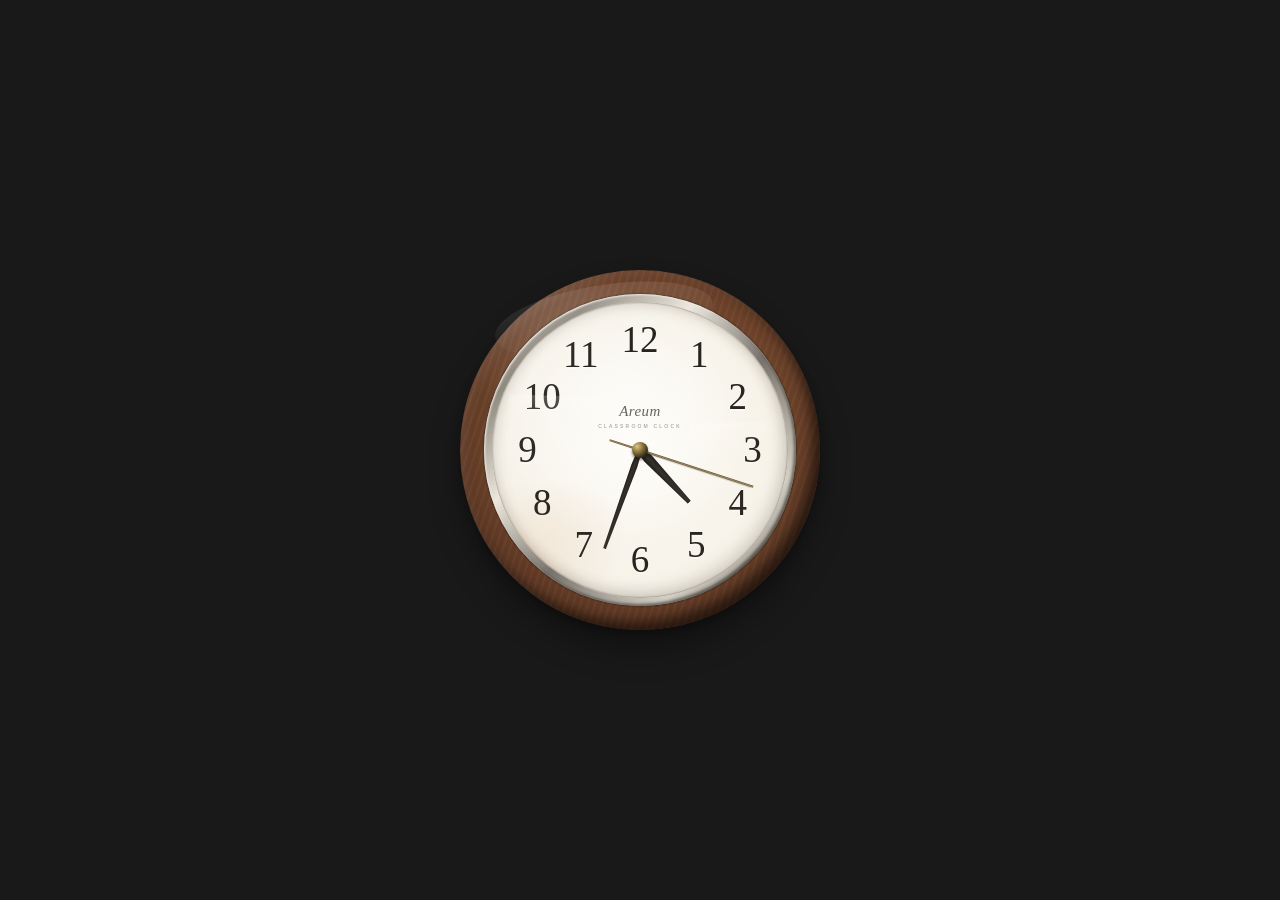
<file: index.html>
<!DOCTYPE html>
<html lang="ko">
<head>
    <meta charset="UTF-8">
    <meta name="viewport" content="width=device-width, initial-scale=1.0">
    <title>Areum Classroom Clock</title>

    <link rel="stylesheet" href="style.css">
</head>

<body>

<div class="clock">

    <div class="metal-ring">

        <div class="face">

            <!-- 눈금 -->
            <div class="minute-ticks"></div>
            <div class="hour-ticks"></div>

            <!-- 숫자 -->
            <div class="number n12">12</div>
            <div class="number n1">1</div>
            <div class="number n2">2</div>
            <div class="number n3">3</div>
            <div class="number n4">4</div>
            <div class="number n5">5</div>
            <div class="number n6">6</div>
            <div class="number n7">7</div>
            <div class="number n8">8</div>
            <div class="number n9">9</div>
            <div class="number n10">10</div>
            <div class="number n11">11</div>

            <!-- 브랜드 -->
            <div class="brand">
                <div class="brand-name">Areum</div>
                <div class="brand-sub">CLASSROOM CLOCK</div>
            </div>

            <!-- 바늘 -->
            <div class="hand hour-hand"></div>
            <div class="hand minute-hand"></div>

            <div class="second-hand">
                <div class="second-tail"></div>
            </div>

            <div class="center-pin"></div>

            <!-- 유리 반사 -->
            <div class="glass-shade"></div>

            <div class="light-reflection light-one"></div>
            <div class="light-reflection light-two"></div>

            <div class="sunset-reflection"></div>

        </div>

    </div>

</div>

<script src="script.js"></script>

</body>
</html>
</file>
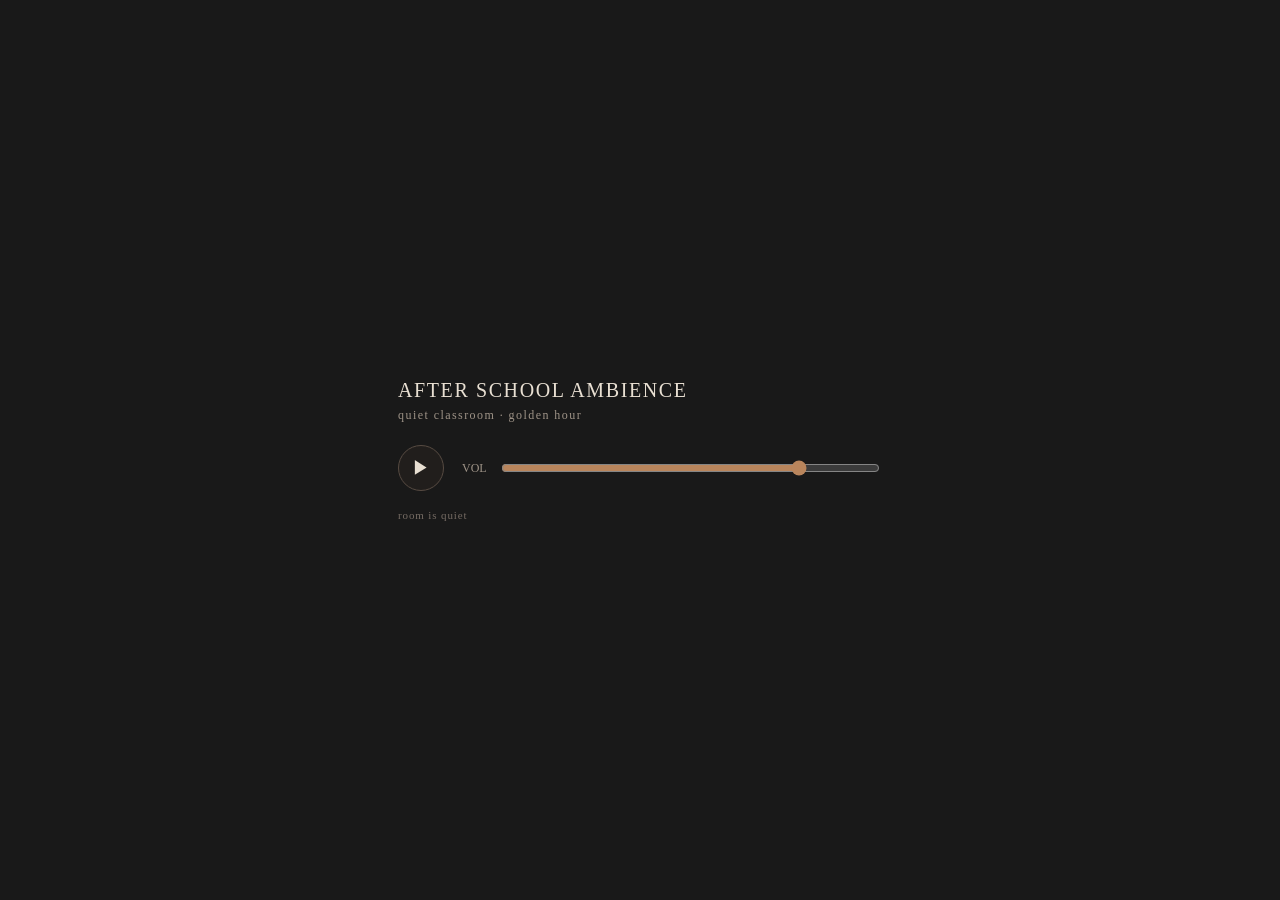
<file: audio/index.html>
<!DOCTYPE html>
<html lang="ko">
<head>
<meta charset="UTF-8">
<meta name="viewport" content="width=device-width, initial-scale=1.0">

<title>After School Ambience</title>

<style>
:root {
    --bg: #191919;
    --text: #e8dfd2;
    --sub: #9f9488;
    --accent: #b9855c;
}

* {
    box-sizing: border-box;
}

html, body {
    margin: 0;
    width: 100%;
    height: 100%;
    background: var(--bg);
    color: var(--text);
    font-family: Georgia, "Times New Roman", serif;
}

body {
    display: flex;
    justify-content: center;
    align-items: center;
}

.player {
    width: min(92vw, 540px);
    padding: 24px 28px;
}

.title {
    font-size: 20px;
    letter-spacing: 0.08em;
    margin-bottom: 6px;
}

.subtitle {
    font-size: 12px;
    color: var(--sub);
    letter-spacing: 0.12em;
    margin-bottom: 22px;
}

.controls {
    display: flex;
    align-items: center;
    gap: 18px;
}

.play-btn {
    width: 46px;
    height: 46px;
    border-radius: 50%;
    border: 1px solid #574b42;
    background: #211e1c;
    color: var(--text);
    font-size: 18px;
    cursor: pointer;
    display: flex;
    align-items: center;
    justify-content: center;
}

.play-btn:hover {
    background: #292420;
}

.volume-wrap {
    flex: 1;
    display: flex;
    align-items: center;
    gap: 12px;
}

.volume-label {
    color: var(--sub);
    font-size: 12px;
}

input[type="range"] {
    flex: 1;
    accent-color: var(--accent);
}

.status {
    margin-top: 18px;
    font-size: 11px;
    letter-spacing: 0.08em;
    color: #766c64;
}
</style>
</head>

<body>

<div class="player">

    <div class="title">AFTER SCHOOL AMBIENCE</div>
    <div class="subtitle">quiet classroom · golden hour</div>

    <div class="controls">

        <button id="playBtn" class="play-btn">
            ▶
        </button>

        <div class="volume-wrap">

            <span class="volume-label">VOL</span>

            <input
                id="volume"
                type="range"
                min="0"
                max="100"
                value="80"
            >

        </div>

    </div>

    <div id="status" class="status">
        room is quiet
    </div>

</div>

<audio id="ambience" src="ambience.mp3" loop preload="auto"></audio>
<audio id="birds" src="birds.wav" preload="auto"></audio>
<audio id="basketball" src="basketball.wav" preload="auto"></audio>
<audio id="door" src="door.wav" preload="auto"></audio>

<script>

const ambience = document.getElementById("ambience");
const birds = document.getElementById("birds");
const basketball = document.getElementById("basketball");
const door = document.getElementById("door");

const playBtn = document.getElementById("playBtn");
const volumeSlider = document.getElementById("volume");
const statusText = document.getElementById("status");

let playing = false;
let eventTimer = null;

let masterVolume = 0.80;


/* -------------------------
   볼륨
-------------------------- */

function updateVolume() {

    masterVolume = volumeSlider.value / 100;

    // 기본 룸톤은 확실히 들리게
    ambience.volume = masterVolume;

    // 이벤트는 뒤쪽에서 희미하게
    birds.volume = masterVolume * 0.22;
    basketball.volume = masterVolume * 0.15;
    door.volume = masterVolume * 0.13;
}

volumeSlider.addEventListener("input", updateVolume);

updateVolume();


/* -------------------------
   Play / Pause
-------------------------- */

playBtn.addEventListener("click", async () => {

    if (!playing) {

        try {

            await ambience.play();

            playing = true;

            playBtn.textContent = "❚❚";

            statusText.textContent = "after school";

            scheduleNextEvent();

        } catch (err) {

            console.error(err);

            statusText.textContent = "audio error";

        }

    } else {

        ambience.pause();

        stopEffects();

        playing = false;

        playBtn.textContent = "▶";

        statusText.textContent = "room is quiet";

        clearTimeout(eventTimer);

    }

});


/* -------------------------
   효과음 정지
-------------------------- */

function stopEffects() {

    birds.pause();
    basketball.pause();
    door.pause();

    birds.currentTime = 0;
    basketball.currentTime = 0;
    door.currentTime = 0;
}


/* -------------------------
   랜덤 이벤트 선택
-------------------------- */

function chooseEvent() {

    const roll = Math.random();

    /*
        새        55%
        농구공    30%
        문        15%
    */

    if (roll < 0.55) {

        return {
            audio: birds,
            name: "birds outside"
        };

    }

    if (roll < 0.85) {

        return {
            audio: basketball,
            name: "distant playground"
        };

    }

    return {
        audio: door,
        name: "next classroom"
    };

}


/* -------------------------
   이벤트 재생
-------------------------- */

function playRandomEvent() {

    if (!playing) return;

    const event = chooseEvent();

    stopEffects();

    event.audio.currentTime = 0;

    event.audio.play().catch(() => {});

    statusText.textContent = event.name;

    event.audio.onended = () => {

        if (!playing) return;

        statusText.textContent = "after school";

        scheduleNextEvent();

    };

}


/* -------------------------
   다음 이벤트 시간
-------------------------- */

function scheduleNextEvent() {

    if (!playing) return;

    clearTimeout(eventTimer);

    /*
        45초 ~ 120초 사이 랜덤
    */

    const min = 45 * 1000;
    const max = 120 * 1000;

    const delay =
        min +
        Math.random() * (max - min);

    eventTimer = setTimeout(
        playRandomEvent,
        delay
    );
}

</script>

</body>
</html>
</file>
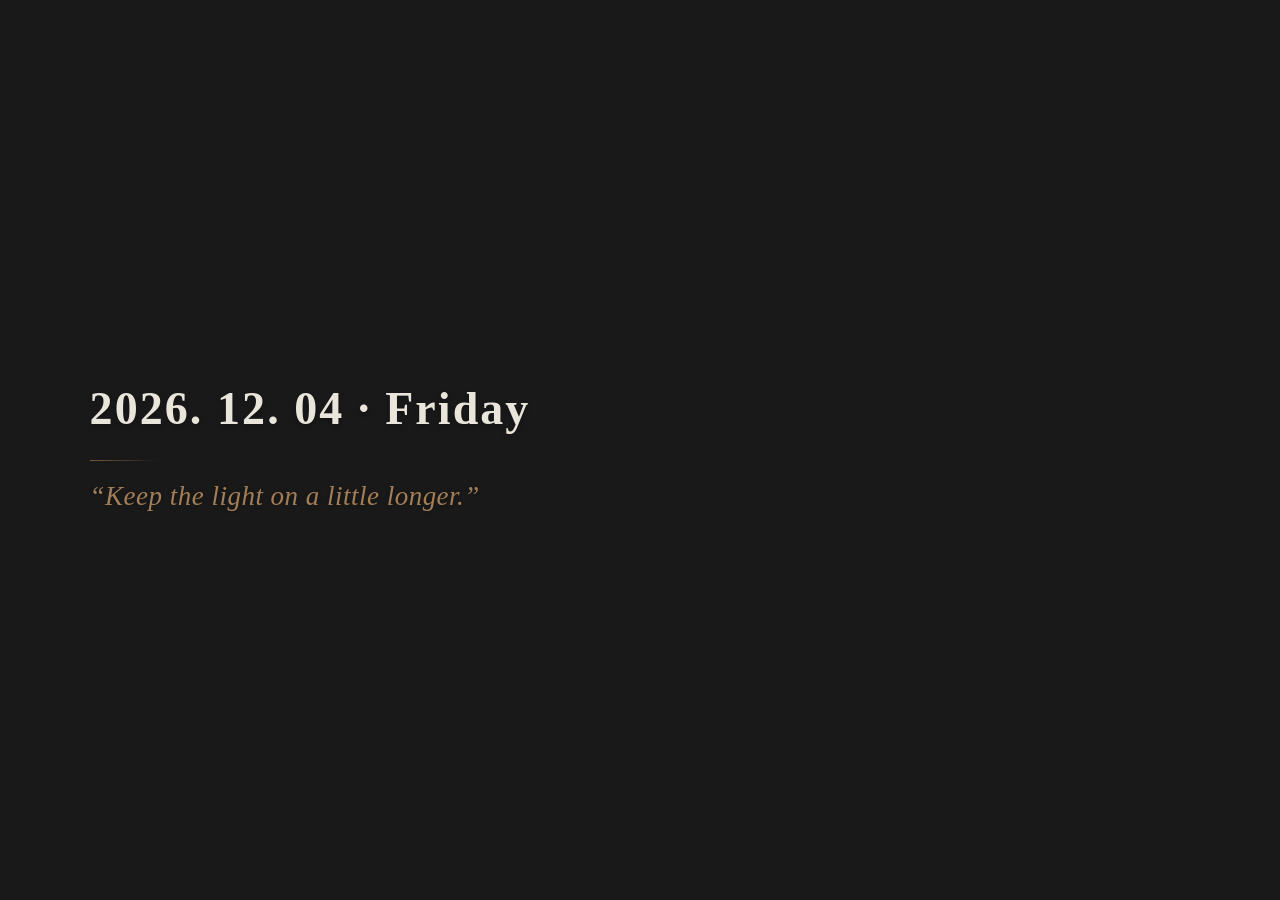
<file: planner-header/index.html>
<!DOCTYPE html>
<html lang="ko">

<head>
    <meta charset="UTF-8">

    <meta
        name="viewport"
        content="width=device-width, initial-scale=1.0"
    >

    <title>Areum Planner Header</title>

    <link rel="stylesheet" href="style.css">
</head>


<body>

    <main class="planner-header">

        <div
            class="date"
            id="date"
        >
            2026. 09. 13 · Sunday
        </div>

        <div
            class="quote"
            id="quote"
        >
            “Small steps still move you forward.”
        </div>

    </main>


    <script src="script.js"></script>

</body>

</html>
</file>
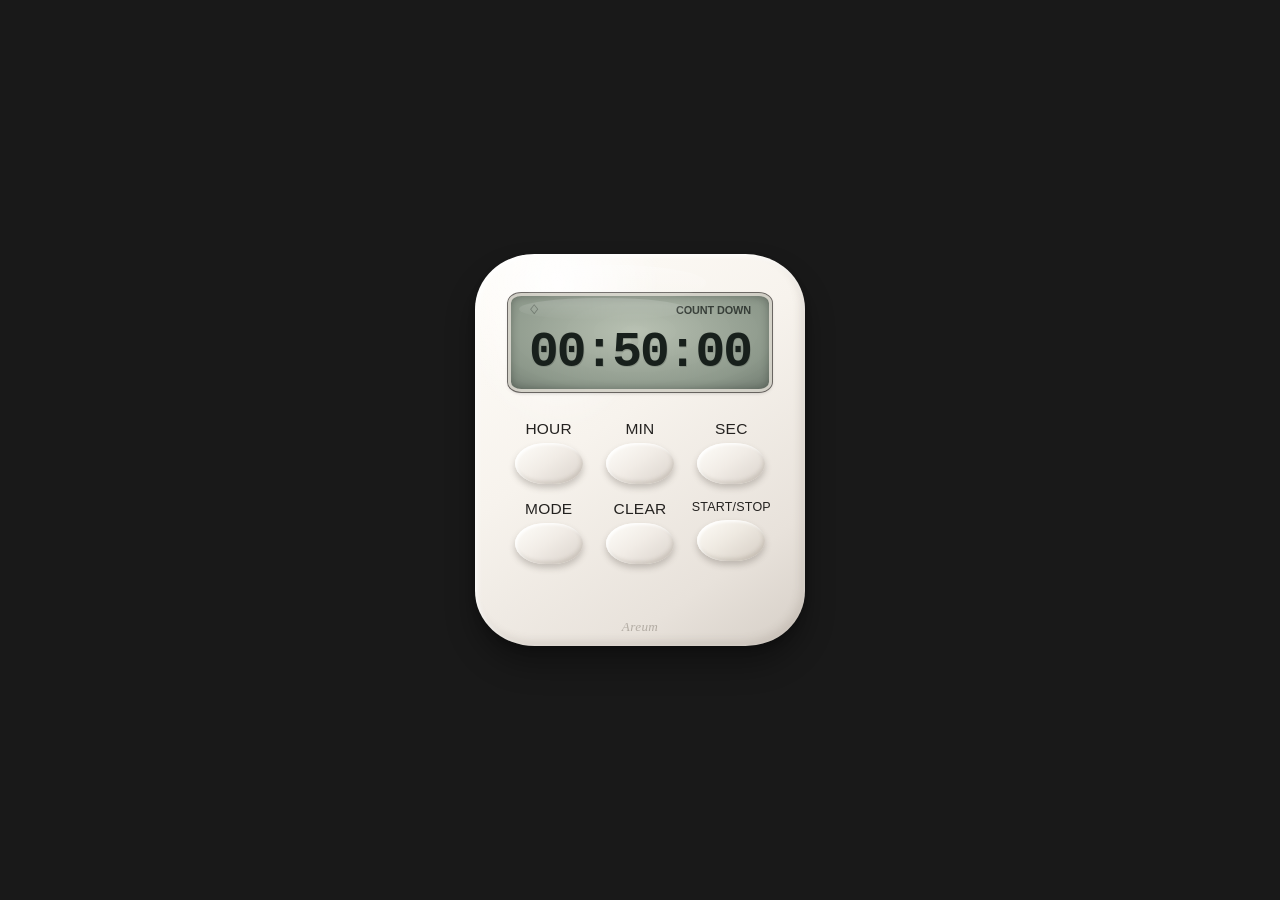
<file: Timer/index.html>
<!DOCTYPE html>
<html lang="ko">

<head>
    <meta charset="UTF-8">

    <meta
        name="viewport"
        content="width=device-width, initial-scale=1.0"
    >

    <title>Areum Study Timer</title>

    <link
        rel="stylesheet"
        href="style.css"
    >
</head>


<body>

    <main class="timer">

        <div class="timer-body">


            <!-- =========================
                 LCD
            ========================== -->

            <section class="lcd">

                <div class="lcd-top">

                    <span class="alarm-mark">
                        ♢
                    </span>

                    <span
                        class="mode-display"
                        id="mode-display"
                    >
                        COUNT DOWN
                    </span>

                </div>


                <div class="digits-wrap">

                    <!-- LCD 잔상 -->
                    <div
                        class="lcd-ghost"
                        aria-hidden="true"
                    >
                        88:88:88
                    </div>

                    <!-- 실제 시간 -->
                    <div
                        class="digits"
                        id="digits"
                        aria-live="polite"
                    >
                        00:50:00
                    </div>

                </div>

            </section>


            <!-- =========================
                 TOP BUTTONS
            ========================== -->

            <section class="controls">

                <div class="control-column">

                    <span class="button-label">
                        HOUR
                    </span>

                    <button
                        type="button"
                        class="timer-button"
                        id="hour-button"
                        aria-label="한 시간 추가"
                    ></button>

                </div>


                <div class="control-column">

                    <span class="button-label">
                        MIN
                    </span>

                    <button
                        type="button"
                        class="timer-button"
                        id="minute-button"
                        aria-label="1분 추가"
                    ></button>

                </div>


                <div class="control-column">

                    <span class="button-label">
                        SEC
                    </span>

                    <button
                        type="button"
                        class="timer-button"
                        id="second-button"
                        aria-label="1초 추가"
                    ></button>

                </div>


                <!-- =========================
                     BOTTOM BUTTONS
                ========================== -->

                <div class="control-column">

                    <span class="button-label">
                        MODE
                    </span>

                    <button
                        type="button"
                        class="timer-button"
                        id="mode-button"
                        aria-label="카운트다운과 카운트업 전환"
                    ></button>

                </div>


                <div class="control-column">

                    <span class="button-label">
                        CLEAR
                    </span>

                    <button
                        type="button"
                        class="timer-button"
                        id="clear-button"
                        aria-label="타이머 초기화"
                    ></button>

                </div>


                <div class="control-column">

                    <span class="button-label small-label">
                        START/STOP
                    </span>

                    <button
                        type="button"
                        class="timer-button start-button"
                        id="start-button"
                        aria-label="타이머 시작 또는 정지"
                    ></button>

                </div>

            </section>


            <!-- 작은 브랜드 -->
            <div class="timer-brand">
                Areum
            </div>


            <!-- 플라스틱 반사 -->
            <div
                class="body-highlight"
                aria-hidden="true"
            ></div>

        </div>

    </main>


    <script src="script.js"></script>

</body>

</html>
</file>
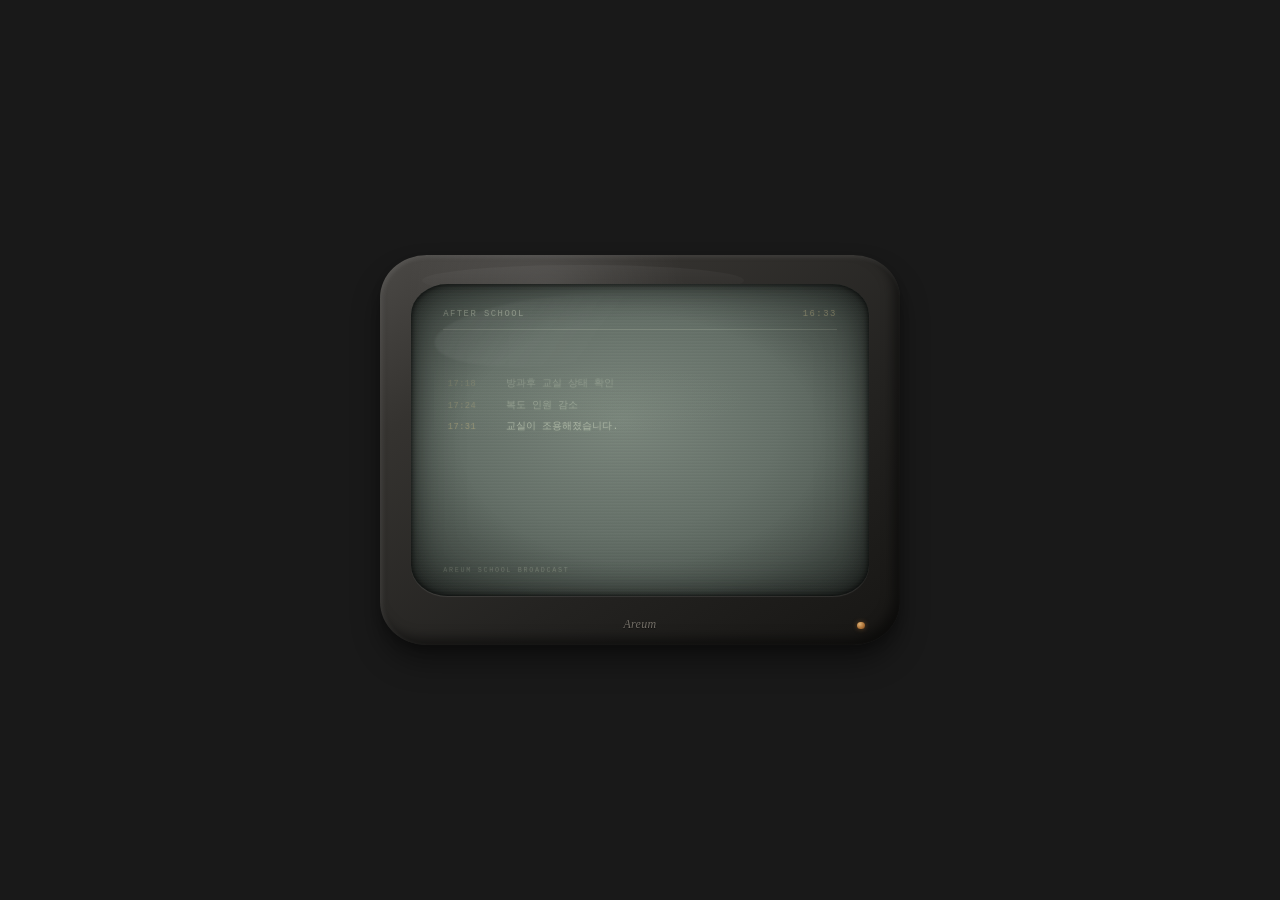
<file: tv/index.html>
<!DOCTYPE html>
<html lang="ko">

<head>
    <meta charset="UTF-8">

    <meta
        name="viewport"
        content="width=device-width, initial-scale=1.0"
    >

    <title>Areum Classroom TV</title>

    <link
        rel="stylesheet"
        href="style.css"
    >
</head>


<body>

    <main class="tv">

        <div class="tv-frame">


            <!-- =========================
                 CRT SCREEN
            ========================== -->

            <div class="screen">


                <!-- 화면 질감 -->
                <div
                    class="scanlines"
                    aria-hidden="true"
                ></div>

                <div
                    class="glass-light"
                    aria-hidden="true"
                ></div>


                <!-- =========================
                     상단 상태 표시
                ========================== -->

                <header class="screen-header">

                    <span class="screen-mode">
                        AFTER SCHOOL
                    </span>

                    <time
                        id="current-time"
                        class="screen-time"
                    >
                        17:42
                    </time>

                </header>


                <!-- =========================
                     자동 이벤트 로그
                ========================== -->

                <section
                    class="event-log"
                    id="event-log"
                    aria-live="polite"
                    aria-label="교실 상태 기록"
                >

                    <div class="log-line">

                        <span class="log-time">
                            17:18
                        </span>

                        <span class="log-text">
                            방과후 교실 상태 확인
                        </span>

                    </div>


                    <div class="log-line">

                        <span class="log-time">
                            17:24
                        </span>

                        <span class="log-text">
                            복도 인원 감소
                        </span>

                    </div>


                    <div class="log-line">

                        <span class="log-time">
                            17:31
                        </span>

                        <span class="log-text">
                            교실이 조용해졌습니다.
                        </span>

                    </div>

                </section>


                <!-- =========================
                     하단 방송 시스템 표시
                ========================== -->

                <footer class="screen-footer">
                    AREUM SCHOOL BROADCAST
                </footer>


            </div>


            <!-- =========================
                 TV BODY DETAILS
            ========================== -->

            <div class="tv-brand">
                Areum
            </div>

            <div
                class="power-light"
                aria-hidden="true"
            ></div>


        </div>

    </main>


    <script src="script.js"></script>

</body>

</html>
</file>
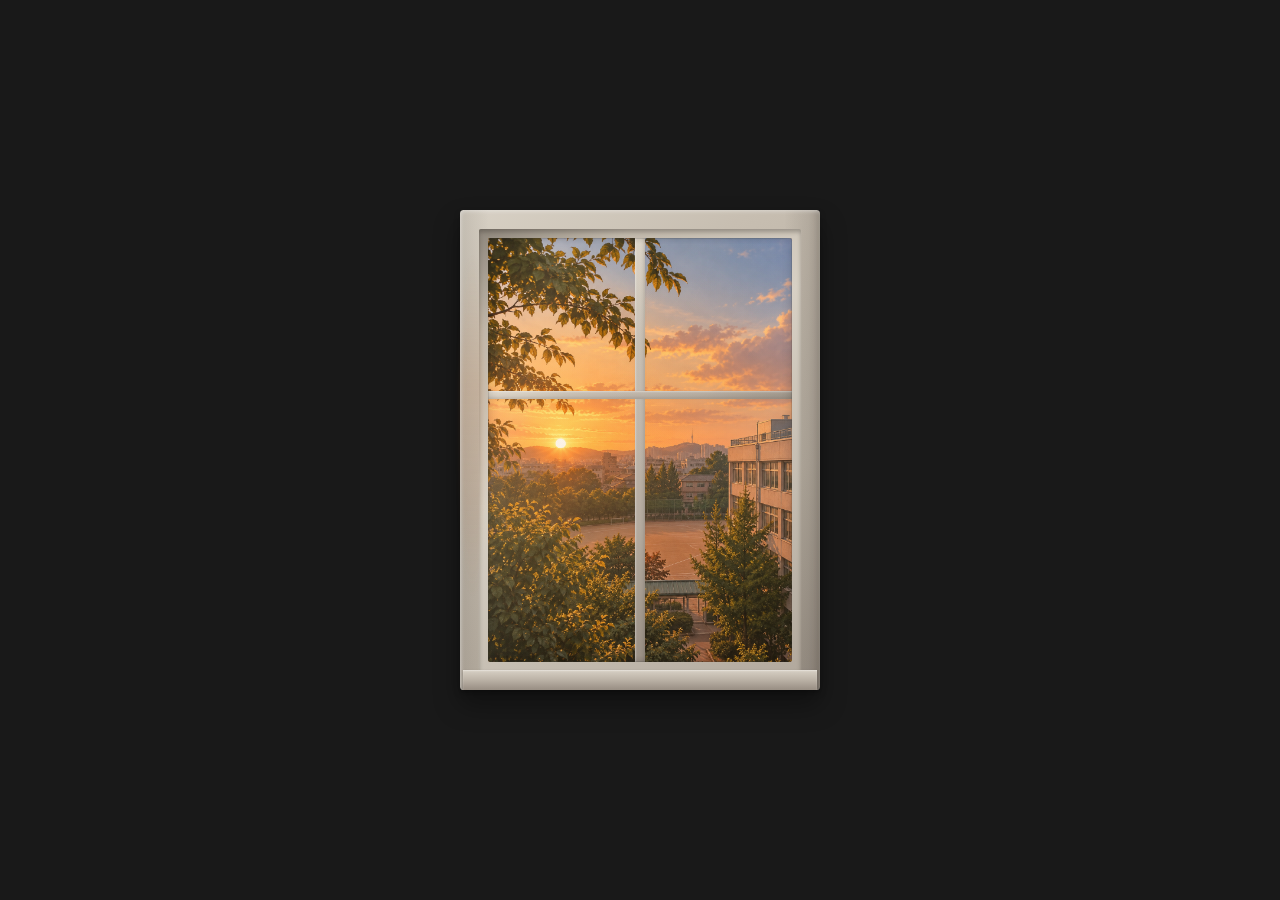
<file: window/index.html>
<!DOCTYPE html>
<html lang="ko">

<head>
    <meta charset="UTF-8">

    <meta
        name="viewport"
        content="width=device-width, initial-scale=1.0"
    >

    <title>Areum Golden Hour Window</title>

    <link
        rel="stylesheet"
        href="style.css"
    >
</head>


<body>

    <main class="window-widget">

        <div class="window-frame">

            <!-- 창틀 안쪽 홈 -->
            <div class="inner-frame">

                <!-- 실제 창밖 풍경 -->
                <div class="glass-view">

                    <img
                        src="golden-hour-school.png"
                        alt="노을진 방과후 학교 풍경"
                        class="outside-view"
                    >

                    <div
                        class="muntin muntin-vertical"
                        aria-hidden="true"
                    ></div>

                    <div
                        class="muntin muntin-horizontal"
                        aria-hidden="true"
                    ></div>

                    <!-- 유리 위 골든아워 틴트 -->
                    <div
                        class="sunset-glow"
                        aria-hidden="true"
                    ></div>

                    <!-- 교실 내부가 비친 듯한 반사 -->
                    <div
                        class="glass-reflection"
                        aria-hidden="true"
                    ></div>

                    <!-- 아주 희미한 유리 얼룩 -->
                    <div
                        class="glass-texture"
                        aria-hidden="true"
                    ></div>

                </div>

            </div>


            <!-- 아래쪽 샷시 턱 -->
            <div
                class="window-sill"
                aria-hidden="true"
            ></div>


            <!-- 프레임 위 빛 -->
            <div
                class="frame-highlight"
                aria-hidden="true"
            ></div>

        </div>

    </main>

</body>

</html>
</file>
<file: style.css>
/* =========================================
   AREUM CLASSROOM CLOCK
   Responsive Notion Embed Version
========================================= */

* {
    box-sizing: border-box;
}

html,
body {
    margin: 0;
    width: 100%;
    height: 100%;
    overflow: hidden;

    background: #191919;
}

body {
    display: flex;
    justify-content: center;
    align-items: center;
}


/*
    iframe 안에서 가로/세로 중 짧은 쪽을 기준으로
    시계 전체 크기를 결정한다.

    최대 크기: 360px
    작은 iframe에서는 자동 축소.
*/
.clock {
    --clock-size: min(88vmin, 360px);

    position: relative;

    width: var(--clock-size);
    height: var(--clock-size);

    flex: 0 0 auto;

    padding: calc(var(--clock-size) * 0.06667);

    border-radius: 50%;

    /* 어두운 목재 */
    background:
        radial-gradient(
            circle at 28% 22%,
            rgba(255, 255, 255, 0.14),
            transparent 24%
        ),

        repeating-linear-gradient(
            108deg,
            rgba(255, 255, 255, 0.018) 0px,
            rgba(255, 255, 255, 0.018)
                calc(var(--clock-size) * 0.0056),

            rgba(0, 0, 0, 0.04)
                calc(var(--clock-size) * 0.0083),

            rgba(0, 0, 0, 0.04)
                calc(var(--clock-size) * 0.0194)
        ),

        radial-gradient(
           circle at 50% 45%,
          #9a6542 0%,
          #7a4c30 45%,
          #5d3723 72%,
          #3d2418 100%
      );

    box-shadow:
        0 calc(var(--clock-size) * 0.0556)
          calc(var(--clock-size) * 0.0889)
          rgba(0, 0, 0, 0.30),

        0 calc(var(--clock-size) * 0.0139)
          calc(var(--clock-size) * 0.025)
          rgba(0, 0, 0, 0.22),

        inset
          calc(var(--clock-size) * 0.0139)
          calc(var(--clock-size) * 0.0139)
          calc(var(--clock-size) * 0.0194)
          rgba(255, 255, 255, 0.07),

        inset
          calc(var(--clock-size) * -0.0194)
          calc(var(--clock-size) * -0.0222)
          calc(var(--clock-size) * 0.0333)
          rgba(0, 0, 0, 0.55);
}


/* 나무 표면의 은은한 광택 */
.clock::before {
    content: "";

    position: absolute;

    left: calc(var(--clock-size) * 0.0944);
    top: calc(var(--clock-size) * 0.0417);

    width: calc(var(--clock-size) * 0.6111);
    height: calc(var(--clock-size) * 0.1944);

    border-radius: 50%;

    background:
        linear-gradient(
            to bottom,
            rgba(255, 255, 255, 0.10),
            rgba(255, 255, 255, 0)
        );

    transform: rotate(-9deg);

    pointer-events: none;
}


/* =========================================
   METAL RING
========================================= */

.metal-ring {
    width: 100%;
    height: 100%;

    padding: calc(var(--clock-size) * 0.0222);

    border-radius: 50%;

    background:
        linear-gradient(
            135deg,
            #dfd9ca 0%,
            #8f897e 18%,
            #ece7dc 35%,
            #77736c 55%,
            #d3cec2 78%,
            #68645e 100%
        );

    box-shadow:
        0 0 calc(var(--clock-size) * 0.0056)
            rgba(0, 0, 0, 0.8),

        inset
            calc(var(--clock-size) * 0.0028)
            calc(var(--clock-size) * 0.0028)
            calc(var(--clock-size) * 0.0056)
            rgba(255, 255, 255, 0.8),

        inset
            calc(var(--clock-size) * -0.0056)
            calc(var(--clock-size) * -0.0056)
            calc(var(--clock-size) * 0.0083)
            rgba(0, 0, 0, 0.5);
}


/* =========================================
   CLOCK FACE
========================================= */

.face {
    position: relative;

    width: 100%;
    height: 100%;

    overflow: hidden;

    border-radius: 50%;

    background:
        radial-gradient(
            circle at 45% 38%,
            rgba(255, 255, 255, 0.60),
            transparent 53%
        ),

        radial-gradient(
          circle at center,
          #fcfaf3 0%,
          #f6f2e8 68%,
          #e8decb 100%
      );

    box-shadow:
        inset 0 0
            calc(var(--clock-size) * 0.0417)
            rgba(70, 55, 35, 0.28),

        inset 0 0
            calc(var(--clock-size) * 0.0056)
            rgba(0, 0, 0, 0.6);
}


/* =========================================
   MINUTE TICKS
========================================= */

.minute-ticks {
    position: absolute;

    inset: calc(var(--clock-size) * 0.0417);

    border-radius: 50%;

    background:
        repeating-conic-gradient(
            from 0deg,
            rgba(36, 32, 27, 0.85) 0deg,
            rgba(36, 32, 27, 0.85) 0.8deg,
            transparent 0.8deg,
            transparent 6deg
        );

    -webkit-mask:
        radial-gradient(
            circle,
            transparent 0%,
            transparent 87%,
            #000 87.5%,
            #000 100%
        );

    mask:
        radial-gradient(
            circle,
            transparent 0%,
            transparent 87%,
            #000 87.5%,
            #000 100%
        );

    opacity: 0.65;

    z-index: 2;
}


/* =========================================
   HOUR TICKS
========================================= */

.hour-ticks {
    position: absolute;

    inset: calc(var(--clock-size) * 0.0333);

    border-radius: 50%;

    background:
        repeating-conic-gradient(
            from 0deg,
            #25211c 0deg,
            #25211c 2deg,
            transparent 2deg,
            transparent 30deg
        );

    -webkit-mask:
        radial-gradient(
            circle,
            transparent 0%,
            transparent 82%,
            #000 82.5%,
            #000 100%
        );

    mask:
        radial-gradient(
            circle,
            transparent 0%,
            transparent 82%,
            #000 82.5%,
            #000 100%
        );

    opacity: 0.9;

    z-index: 3;
}


/* =========================================
   NUMBERS
========================================= */

.number {
    position: absolute;

    transform: translate(-50%, -50%);

    font-family:
        Baskerville,
        "Palatino Linotype",
        "Book Antiqua",
        Georgia,
        "Times New Roman",
        serif;

    /*
        기존 37px을 시계 크기에 맞춰 함께 축소
    */
    font-size: calc(var(--clock-size) * 0.1028);

    font-weight: 400;
    line-height: 1;

    color: #27231f;

    text-shadow:
        0 calc(var(--clock-size) * 0.0028) 0
        rgba(255, 255, 255, 0.35);

    z-index: 5;
}


.n12 { left: 50%; top: 13%; }

.n1  { left: 70%; top: 18%; }

.n2  { left: 83%; top: 32%; }

.n3  { left: 88%; top: 50%; }

.n4  { left: 83%; top: 68%; }

.n5  { left: 69%; top: 82%; }

.n6  { left: 50%; top: 87%; }

.n7  { left: 31%; top: 82%; }

.n8  { left: 17%; top: 68%; }

.n9  { left: 12%; top: 50%; }

.n10 { left: 17%; top: 32%; }

.n11 { left: 30%; top: 18%; }


/* =========================================
   AREUM BRAND
========================================= */

.brand {
    position: absolute;

    left: 50%;
    top: 34%;

    transform: translateX(-50%);

    width: calc(var(--clock-size) * 0.3333);

    text-align: center;

    color: rgba(44, 39, 33, 0.70);

    z-index: 5;
}


.brand-name {
    font-family:
        Baskerville,
        Georgia,
        serif;

    font-size: calc(var(--clock-size) * 0.0417);

    font-style: italic;

    letter-spacing:
        calc(var(--clock-size) * 0.0011);
}


.brand-sub {
    margin-top:
        calc(var(--clock-size) * 0.0083);

    font-family:
        Arial,
        Helvetica,
        sans-serif;

    font-size:
        calc(var(--clock-size) * 0.0139);

    letter-spacing:
        calc(var(--clock-size) * 0.0061);

    opacity: 0.72;
}


/* =========================================
   HANDS
========================================= */

.hand {
    position: absolute;

    left: 50%;
    bottom: 50%;

    transform-origin: 50% 100%;

    transform:
        translateX(-50%)
        rotate(0deg);

    z-index: 8;

    clip-path:
        polygon(
            36% 0%,
            64% 0%,
            82% 84%,
            72% 100%,
            28% 100%,
            18% 84%
        );

    background:
        linear-gradient(
            to right,
            #181614,
            #36312b 50%,
            #151311
        );

    filter:
        drop-shadow(
            calc(var(--clock-size) * 0.0056)
            calc(var(--clock-size) * 0.0083)
            calc(var(--clock-size) * 0.0042)
            rgba(0, 0, 0, 0.25)
        );
}


.hour-hand {
    width:
        calc(var(--clock-size) * 0.0417);

    height:
        calc(var(--clock-size) * 0.20);
}


.minute-hand {
    width:
        calc(var(--clock-size) * 0.0278);

    height:
        calc(var(--clock-size) * 0.2917);
}


/* =========================================
   SECOND HAND
========================================= */

.second-hand {
    position: absolute;

    left: 50%;
    bottom: 50%;

    width:
        calc(var(--clock-size) * 0.0056);

    height:
        calc(var(--clock-size) * 0.3306);

    transform-origin: 50% 100%;

    transform:
        translateX(-50%)
        rotate(0deg);

    background:
        linear-gradient(
            to right,
            #594d35,
            #a28b54,
            #594d35
        );

    box-shadow:
        calc(var(--clock-size) * 0.0028)
        calc(var(--clock-size) * 0.0056)
        calc(var(--clock-size) * 0.0028)
        rgba(0, 0, 0, 0.18);

    z-index: 9;
}


.second-tail {
    position: absolute;

    width: 100%;

    height:
        calc(var(--clock-size) * 0.0889);

    left: 0;
    top: 100%;

    background:
        linear-gradient(
            to right,
            #594d35,
            #a28b54,
            #594d35
        );
}


/* =========================================
   CENTER PIN
========================================= */

.center-pin {
    position: absolute;

    left: 50%;
    top: 50%;

    width:
        calc(var(--clock-size) * 0.0444);

    height:
        calc(var(--clock-size) * 0.0444);

    transform: translate(-50%, -50%);

    border-radius: 50%;

    background:
        radial-gradient(
            circle at 32% 28%,
            #dbc783,
            #8b773f 35%,
            #312a19 72%,
            #15120c 100%
        );

    box-shadow:
        0 calc(var(--clock-size) * 0.0056)
        calc(var(--clock-size) * 0.0083)
        rgba(0, 0, 0, 0.45);

    z-index: 12;
}


/* =========================================
   GLASS
========================================= */

.glass-shade {
    position: absolute;

    inset: 0;

    border-radius: 50%;

    background:
        linear-gradient(
            115deg,
            rgba(255, 255, 255, 0.10),
            transparent 35%,
            transparent 62%,
            rgba(255, 255, 255, 0.04)
        );

    box-shadow:
        inset
            calc(var(--clock-size) * 0.0278)
            calc(var(--clock-size) * 0.0194)
            calc(var(--clock-size) * 0.0444)
            rgba(255, 255, 255, 0.05),

        inset
            calc(var(--clock-size) * -0.0222)
            calc(var(--clock-size) * -0.0278)
            calc(var(--clock-size) * 0.0417)
            rgba(0, 0, 0, 0.05);

    pointer-events: none;

    z-index: 15;
}


/* =========================================
   FLUORESCENT LIGHT REFLECTION
========================================= */

.light-reflection {
    position: absolute;

    height:
        calc(var(--clock-size) * 0.0472);

    border-radius:
        calc(var(--clock-size) * 0.0083);

    background:
        linear-gradient(
            to bottom,
            rgba(255, 255, 245, 0.22),
            rgba(255, 255, 245, 0.055)
        );

    filter:
        blur(calc(var(--clock-size) * 0.0014));

    pointer-events: none;

    z-index: 16;
}


.light-one {
    width:
        calc(var(--clock-size) * 0.2667);

    left:
        calc(var(--clock-size) * 0.0444);

    top:
        calc(var(--clock-size) * 0.2611);

    transform: rotate(2deg);
}


.light-two {
    width:
        calc(var(--clock-size) * 0.2111);

    right:
        calc(var(--clock-size) * 0.0611);

    top:
        calc(var(--clock-size) * 0.3361);

    transform: rotate(-1deg);
}


/* =========================================
   SUNSET REFLECTION
========================================= */

.sunset-reflection {
    position: absolute;

    width:
        calc(var(--clock-size) * 0.5278);

    height:
        calc(var(--clock-size) * 0.375);

    left:
        calc(var(--clock-size) * -0.1528);

    bottom:
        calc(var(--clock-size) * -0.0556);

    border-radius: 50%;

    background:
        radial-gradient(
            ellipse,
            rgba(210, 132, 66, 0.11),
            rgba(190, 103, 48, 0.045) 45%,
            transparent 72%
        );

    transform: rotate(-20deg);

    pointer-events: none;

    z-index: 14;
}


/* =========================================
   혹시 index.html에 widget-stage를
   추가해둔 경우에도 정상 작동
========================================= */

.widget-stage {
    width: 100%;
    height: 100%;

    display: flex;
    justify-content: center;
    align-items: center;

    overflow: hidden;
}
</file>
<file: planner-header/style.css>
/* =========================================
   AREUM PLANNER HEADER
   Large Header Version
========================================= */

* {
    box-sizing: border-box;
}

html,
body {
    margin: 0;

    width: 100%;
    height: 100%;

    overflow: hidden;

    background: #191919;
}


body {
    display: flex;
    align-items: center;
}


/* =========================================
   HEADER LAYOUT
========================================= */

.planner-header {
    width: 100%;
    height: 100%;

    display: flex;
    flex-direction: column;

    justify-content: center;
    align-items: flex-start;

    padding:
        6%
        7%;

    text-align: left;
}


/* =========================================
   DATE
========================================= */

.date {
    color:
        rgba(247, 242, 232, 0.94);

    font-family:
        Baskerville,
        Georgia,
        "Times New Roman",
        serif;

    font-size:
        clamp(28px, 5.4vw, 46px);

    font-weight:
        600;

    letter-spacing:
        0.045em;

    line-height:
        1.15;

    text-shadow:
        0 2px 5px
        rgba(0, 0, 0, 0.28);
}


/* =========================================
   QUOTE
========================================= */

.quote {
    margin-top:
        clamp(14px, 2.3vw, 24px);

    color:
        rgba(203, 155, 105, 0.78);

    font-family:
        Baskerville,
        Georgia,
        "Times New Roman",
        serif;

    font-size:
        clamp(18px, 3.1vw, 27px);

    font-style:
        italic;

    font-weight:
        400;

    letter-spacing:
        0.018em;

    line-height:
        1.45;

    text-shadow:
        0 1px 4px
        rgba(0, 0, 0, 0.22);
}


/* =========================================
   아주 작은 장식선
========================================= */

.quote::before {
    content: "";

    display: block;

    width:
        clamp(42px, 7vw, 70px);

    height: 1px;

    margin-bottom:
        clamp(10px, 1.8vw, 16px);

    background:
        linear-gradient(
            to right,
            rgba(196, 139, 84, 0.55),
            rgba(196, 139, 84, 0)
        );
}
</file>
<file: Timer/style.css>
/* =========================================
   AREUM STUDY TIMER
   Responsive Notion Embed Version
========================================= */

* {
    box-sizing: border-box;
}


/* =========================================
   NOTION BACKGROUND
========================================= */

html,
body {
    margin: 0;

    width: 100%;
    height: 100%;

    overflow: hidden;

    background: #191919;
}


body {
    display: flex;
    justify-content: center;
    align-items: center;
}


/* =========================================
   MASTER SIZE
========================================= */

.timer {
    --timer-width:
        min(78vw, 68vh, 330px);

    width:
        var(--timer-width);

    aspect-ratio:
        0.84 / 1;

    flex:
        0 0 auto;
}


/* =========================================
   TIMER BODY
========================================= */

.timer-body {
    position: relative;

    width: 100%;
    height: 100%;

    padding:
        12%
        10%
        10%;

    border-radius:
        18% / 14%;

    background:

        radial-gradient(
            ellipse at 25% 7%,
            rgba(255, 255, 255, 0.90),
            transparent 29%
        ),

        linear-gradient(
            145deg,
            #fffdf9 0%,
            #f7f3ed 42%,
            #e8e2db 79%,
            #d5cec6 100%
        );

    box-shadow:

        0
        calc(var(--timer-width) * 0.055)
        calc(var(--timer-width) * 0.090)
        rgba(0, 0, 0, 0.32),

        0
        calc(var(--timer-width) * 0.012)
        calc(var(--timer-width) * 0.022)
        rgba(0, 0, 0, 0.20),

        inset
        calc(var(--timer-width) * 0.007)
        calc(var(--timer-width) * 0.007)
        calc(var(--timer-width) * 0.015)
        rgba(255, 255, 255, 0.88),

        inset
        calc(var(--timer-width) * -0.012)
        calc(var(--timer-width) * -0.015)
        calc(var(--timer-width) * 0.025)
        rgba(110, 100, 90, 0.16);
}


/* 플라스틱 광택 */

.body-highlight {
    position: absolute;

    left: 12%;
    top: 3%;

    width: 58%;
    height: 9%;

    border-radius: 50%;

    background:
        linear-gradient(
            to bottom,
            rgba(255, 255, 255, 0.48),
            transparent
        );

    opacity: 0.52;

    pointer-events: none;
}


/* =========================================
   LCD
========================================= */

.lcd {
    position: relative;

    width: 100%;
    height: 31%;

    overflow: hidden;

    border-radius:
        5% / 10%;

    background:

        radial-gradient(
            ellipse at 48% 38%,
            rgba(182, 191, 176, 0.96),
            rgba(139, 151, 137, 0.98) 72%,
            rgba(112, 123, 112, 1) 100%
        );

    border:
        calc(var(--timer-width) * 0.012)
        solid
        rgba(219, 215, 207, 0.90);

    outline:
        calc(var(--timer-width) * 0.006)
        solid
        rgba(75, 72, 68, 0.80);

    box-shadow:

        inset
        0 0
        calc(var(--timer-width) * 0.025)
        rgba(0, 0, 0, 0.27),

        0
        calc(var(--timer-width) * 0.005)
        calc(var(--timer-width) * 0.010)
        rgba(0, 0, 0, 0.15);
}


/* LCD 반사 */

.lcd::before {
    content: "";

    position: absolute;

    left: 3%;
    top: 2%;

    width: 65%;
    height: 24%;

    border-radius: 50%;

    background:
        linear-gradient(
            to bottom,
            rgba(255, 255, 255, 0.17),
            transparent
        );

    pointer-events: none;

    z-index: 5;
}


/* =========================================
   LCD TOP INFO
========================================= */

.lcd-top {
    position: absolute;

    left: 7%;
    right: 7%;
    top: 8%;

    display: flex;
    justify-content: space-between;
    align-items: center;

    z-index: 4;

    color:
        rgba(28, 35, 31, 0.78);

    font-family:
        Arial,
        Helvetica,
        sans-serif;

    font-size:
        calc(var(--timer-width) * 0.033);

    font-weight: 700;
}


.alarm-mark {
    font-size: 0.9em;

    opacity: 0.52;
}


.mode-display {
    letter-spacing: -0.01em;
}


/* =========================================
   LCD DIGITS
========================================= */

.digits-wrap {
    position: absolute;

    /*
        기존보다 좌우 공간을 더 확보.
        00:00:00 전체가 확실하게 들어가게 함.
    */
    left: 2%;
    right: 2%;

    bottom: 7%;

    height: 62%;

    display: flex;
    justify-content: center;
    align-items: center;

    overflow: hidden;
}


.digits,
.lcd-ghost {
    position: absolute;

    font-family:
        "Courier New",
        "Lucida Console",
        monospace;

    /*
        기존 0.174 → 0.150
        오른쪽 숫자 잘림 방지
    */
    font-size:
        calc(var(--timer-width) * 0.150);

    font-weight: 700;

    line-height: 1;

    letter-spacing:
        calc(var(--timer-width) * -0.006);

    font-variant-numeric:
        tabular-nums;

    white-space: nowrap;
}


.lcd-ghost {
    color:
        rgba(28, 39, 34, 0.055);

    user-select: none;
}


.digits {
    color: #18201c;

    text-shadow:
        calc(var(--timer-width) * 0.002)
        calc(var(--timer-width) * 0.003)
        0
        rgba(0, 0, 0, 0.12);

    z-index: 2;
}


/* =========================================
   FINISHED EFFECT
========================================= */

.lcd.finished {
    animation:
        lcd-finish
        0.75s
        ease-in-out
        3;
}


@keyframes lcd-finish {

    0%,
    100% {
        filter: brightness(1);
    }

    50% {
        filter: brightness(1.23);
    }
}


/* =========================================
   CONTROLS
========================================= */

.controls {
    width: 100%;

    margin-top: 11%;

    display: grid;

    grid-template-columns:
        repeat(3, 1fr);

    row-gap:
        calc(var(--timer-width) * 0.052);

    column-gap:
        calc(var(--timer-width) * 0.030);
}


.control-column {
    display: flex;
    flex-direction: column;
    align-items: center;

    min-width: 0;
}


/* =========================================
   LABELS
========================================= */

.button-label {
    margin-bottom:
        calc(var(--timer-width) * 0.018);

    color: #242220;

    font-family:
        Arial,
        Helvetica,
        sans-serif;

    font-size:
        calc(var(--timer-width) * 0.047);

    font-weight: 500;

    line-height: 1;

    letter-spacing: 0.015em;

    white-space: nowrap;
}


.small-label {
    font-size:
        calc(var(--timer-width) * 0.038);
}


/* =========================================
   BUTTONS
========================================= */

.timer-button {
    appearance: none;

    width:
        calc(var(--timer-width) * 0.205);

    height:
        calc(var(--timer-width) * 0.125);

    border: 0;

    border-radius:
        45% / 50%;

    cursor: pointer;

    background:

        linear-gradient(
            145deg,
            #fffefa 0%,
            #f1ece6 48%,
            #d9d2cb 100%
        );

    box-shadow:

        0
        calc(var(--timer-width) * 0.012)
        calc(var(--timer-width) * 0.018)
        rgba(65, 56, 49, 0.25),

        inset
        calc(var(--timer-width) * 0.006)
        calc(var(--timer-width) * 0.005)
        calc(var(--timer-width) * 0.009)
        rgba(255, 255, 255, 0.90),

        inset
        calc(var(--timer-width) * -0.006)
        calc(var(--timer-width) * -0.008)
        calc(var(--timer-width) * 0.012)
        rgba(117, 103, 91, 0.18);

    transition:
        transform 0.08s ease,
        box-shadow 0.08s ease,
        filter 0.15s ease;
}


.timer-button:hover {
    filter: brightness(1.025);
}


.timer-button:active {
    transform:
        translateY(
            calc(var(--timer-width) * 0.008)
        );

    box-shadow:

        0
        calc(var(--timer-width) * 0.003)
        calc(var(--timer-width) * 0.007)
        rgba(65, 56, 49, 0.21),

        inset
        calc(var(--timer-width) * 0.006)
        calc(var(--timer-width) * 0.009)
        calc(var(--timer-width) * 0.014)
        rgba(100, 89, 80, 0.15);
}


.timer-button:disabled {
    cursor: default;

    opacity: 0.46;

    filter: saturate(0.7);
}


.timer-button:focus-visible {
    outline:
        calc(var(--timer-width) * 0.007)
        solid
        rgba(130, 113, 90, 0.40);

    outline-offset:
        calc(var(--timer-width) * 0.008);
}


.start-button {
    background:

        linear-gradient(
            145deg,
            #fffdf8 0%,
            #eee9e1 46%,
            #d4ccc3 100%
        );
}


/* =========================================
   BRAND
========================================= */

.timer-brand {
    position: absolute;

    left: 50%;
    bottom: 3%;

    transform:
        translateX(-50%);

    font-family:
        Baskerville,
        Georgia,
        serif;

    font-size:
        calc(var(--timer-width) * 0.040);

    font-style: italic;

    color:
        rgba(93, 83, 74, 0.38);

    letter-spacing:
        0.025em;
}


/* =========================================
   REDUCED MOTION
========================================= */

@media (prefers-reduced-motion: reduce) {

    .timer-button {
        transition: none;
    }

    .lcd.finished {
        animation: none;
    }
}
</file>
<file: tv/style.css>
/* =========================================
   AREUM CLASSROOM TV
   Responsive CRT Event Log Version
========================================= */

* {
    box-sizing: border-box;
}


/* =========================================
   NOTION EMBED BACKGROUND
========================================= */

html,
body {
    margin: 0;

    width: 100%;
    height: 100%;

    overflow: hidden;

    background: #191919;
}

body {
    display: flex;
    justify-content: center;
    align-items: center;
}


/* =========================================
   MASTER TV SIZE

   모든 크기의 기준점.
   iframe이 작아지면 TV 전체가 함께 작아진다.
========================================= */

.tv {
    --tv-width: min(90vw, 118vh, 520px);

    width: var(--tv-width);

    aspect-ratio: 4 / 3;

    flex: 0 0 auto;
}


/* =========================================
   TV BODY
========================================= */

.tv-frame {
    position: relative;

    width: 100%;
    height: 100%;

    padding:
        5.5%
        6%
        9.5%;

    border-radius:
        9% / 11%;

    background:

        radial-gradient(
            ellipse at 32% 10%,
            rgba(255, 255, 255, 0.10),
            transparent 28%
        ),

        linear-gradient(
            145deg,
            #4b4946 0%,
            #353330 24%,
            #242321 62%,
            #171614 100%
        );

    box-shadow:

        0
        calc(var(--tv-width) * 0.035)
        calc(var(--tv-width) * 0.054)
        rgba(0, 0, 0, 0.36),

        0
        calc(var(--tv-width) * 0.010)
        calc(var(--tv-width) * 0.017)
        rgba(0, 0, 0, 0.22),

        inset
        calc(var(--tv-width) * 0.004)
        calc(var(--tv-width) * 0.004)
        calc(var(--tv-width) * 0.010)
        rgba(255, 255, 255, 0.10),

        inset
        calc(var(--tv-width) * -0.012)
        calc(var(--tv-width) * -0.013)
        calc(var(--tv-width) * 0.023)
        rgba(0, 0, 0, 0.50);
}


/* 상단 플라스틱 광택 */
.tv-frame::before {
    content: "";

    position: absolute;

    left: 8%;
    top: 2.5%;

    width: 62%;
    height: 8%;

    border-radius: 50%;

    background:
        linear-gradient(
            to bottom,
            rgba(255, 255, 255, 0.10),
            transparent
        );

    opacity: 0.42;

    pointer-events: none;
}


/* =========================================
   CRT SCREEN
========================================= */

.screen {
    position: relative;

    width: 100%;
    height: 100%;

    overflow: hidden;

    border-radius:
        8% / 10%;

    background:
        radial-gradient(
            ellipse at 46% 44%,
            #7a867c 0%,
            #667169 45%,
            #535d56 72%,
            #39413c 100%
        );

    box-shadow:

        inset
        0 0
        calc(var(--tv-width) * 0.013)
        rgba(0, 0, 0, 0.88),

        inset
        0 0
        calc(var(--tv-width) * 0.054)
        rgba(0, 0, 0, 0.52),

        inset
        0 0
        calc(var(--tv-width) * 0.106)
        rgba(0, 0, 0, 0.22),

        0
        calc(var(--tv-width) * 0.002)
        calc(var(--tv-width) * 0.002)
        rgba(255, 255, 255, 0.10);

    color:
        rgba(230, 236, 214, 0.78);

    font-family:
        "Courier New",
        "Malgun Gothic",
        monospace;

    animation:
        screen-breathe
        5.5s
        infinite
        alternate
        ease-in-out;
}


/* CRT 가장자리 어두워짐 */
.screen::after {
    content: "";

    position: absolute;

    inset: 0;

    border-radius: inherit;

    background:
        radial-gradient(
            ellipse at center,
            transparent 55%,
            rgba(0, 0, 0, 0.10) 72%,
            rgba(0, 0, 0, 0.29) 100%
        );

    pointer-events: none;

    z-index: 20;
}


/* =========================================
   CRT SCANLINES
========================================= */

.scanlines {
    position: absolute;

    inset: 0;

    background:
        repeating-linear-gradient(
            to bottom,

            rgba(255, 255, 255, 0.020)
            0px,

            rgba(255, 255, 255, 0.020)
            1px,

            rgba(0, 0, 0, 0.045)
            2px,

            rgba(0, 0, 0, 0.045)
            3px
        );

    opacity: 0.68;

    pointer-events: none;

    z-index: 16;
}


/* =========================================
   GLASS REFLECTION
========================================= */

.glass-light {
    position: absolute;

    left: 5%;
    top: 4%;

    width: 55%;
    height: 22%;

    border-radius: 50%;

    transform:
        rotate(-6deg);

    background:
        linear-gradient(
            132deg,

            rgba(255, 255, 255, 0.13),

            rgba(255, 255, 255, 0.04)
            38%,

            transparent
            72%
        );

    filter:
        blur(calc(var(--tv-width) * 0.0023));

    opacity: 0.65;

    pointer-events: none;

    z-index: 15;
}


/* =========================================
   HEADER
========================================= */

.screen-header {
    position: absolute;

    left: 7%;
    right: 7%;
    top: 8%;

    display: flex;
    justify-content: space-between;
    align-items: center;

    min-width: 0;

    padding-bottom: 2.3%;

    border-bottom:
        calc(var(--tv-width) * 0.0013)
        solid
        rgba(224, 234, 210, 0.15);

    color:
        rgba(222, 231, 206, 0.45);

    font-family:
        "Courier New",
        monospace;

    font-size:
        calc(var(--tv-width) * 0.017);

    letter-spacing:
        0.17em;

    text-shadow:
        0 0
        calc(var(--tv-width) * 0.008)
        rgba(217, 234, 198, 0.15);

    z-index: 5;
}


.screen-mode {
    white-space: nowrap;
}


.screen-time {
    white-space: nowrap;

    color:
        rgba(224, 207, 153, 0.44);
}


/* =========================================
   EVENT LOG
========================================= */

.event-log {
    position: absolute;

    left: 8%;
    top: 30%;

    width: 77%;

    display: flex;
    flex-direction: column;

    gap:
        calc(var(--tv-width) * 0.014);

    background:
        transparent;

    font-family:
        "Courier New",
        "Malgun Gothic",
        monospace;

    z-index: 6;
}


/* 개별 로그 */
.log-line {
    display: grid;

    grid-template-columns:
        calc(var(--tv-width) * 0.091)
        minmax(0, 1fr);

    column-gap:
        calc(var(--tv-width) * 0.020);

    align-items: baseline;

    min-width: 0;

    color:
        rgba(224, 232, 209, 0.62);

    font-size:
        calc(var(--tv-width) * 0.019);

    line-height:
        1.45;

    letter-spacing:
        0.01em;

    text-shadow:
        0 0
        calc(var(--tv-width) * 0.006)
        rgba(210, 231, 194, 0.18);

    transition:
        opacity 0.7s ease,
        transform 0.7s ease,
        filter 0.7s ease;
}


/* 시간 */
.log-time {
    white-space: nowrap;

    color:
        rgba(221, 197, 134, 0.46);

    font-size:
        0.88em;

    letter-spacing:
        0.055em;
}


/* 문장 */
.log-text {
    min-width: 0;

    word-break:
        keep-all;

    overflow-wrap:
        break-word;
}


/* =========================================
   LOG AGE / CRT GHOSTING
========================================= */

.log-line:nth-last-child(5) {
    opacity: 0.18;
}

.log-line:nth-last-child(4) {
    opacity: 0.26;
}

.log-line:nth-last-child(3) {
    opacity: 0.38;
}

.log-line:nth-last-child(2) {
    opacity: 0.52;
}

.log-line:nth-last-child(1) {
    opacity: 0.78;
}


/* 새 로그 등장 전 */
.log-line.log-enter {
    opacity: 0;

    transform:
        translateY(
            calc(var(--tv-width) * 0.008)
        );

    filter:
        blur(
            calc(var(--tv-width) * 0.002)
        );
}


/* 새 로그 등장 */
.log-line.log-visible {
    opacity: 0.78;

    transform:
        translateY(0);

    filter:
        blur(0);
}


/* 로그 주변 CRT 번짐 */
.event-log::before {
    content: "";

    position: absolute;

    left: -4%;
    top: -12%;

    width: 95%;
    height: 125%;

    background:
        radial-gradient(
            ellipse at 30% 40%,

            rgba(184, 207, 171, 0.035),

            transparent 70%
        );

    pointer-events: none;

    z-index: -1;
}


/* =========================================
   SCREEN FOOTER
========================================= */

.screen-footer {
    position: absolute;

    left: 7%;
    bottom: 7%;

    color:
        rgba(220, 228, 205, 0.25);

    font-family:
        "Courier New",
        monospace;

    font-size:
        calc(var(--tv-width) * 0.013);

    letter-spacing:
        0.25em;

    text-shadow:
        0 0
        calc(var(--tv-width) * 0.006)
        rgba(214, 234, 198, 0.10);

    z-index: 5;
}


/* =========================================
   TV BRAND
========================================= */

.tv-brand {
    position: absolute;

    left: 50%;
    bottom: 3.25%;

    transform:
        translateX(-50%);

    font-family:
        Baskerville,
        Georgia,
        serif;

    font-size:
        calc(var(--tv-width) * 0.023);

    font-style:
        italic;

    letter-spacing:
        0.03em;

    color:
        rgba(222, 213, 198, 0.46);

    text-shadow:
        0
        calc(var(--tv-width) * 0.002)
        calc(var(--tv-width) * 0.002)
        rgba(0, 0, 0, 0.45);
}


/* =========================================
   POWER LIGHT
========================================= */

.power-light {
    position: absolute;

    right: 6.7%;
    bottom: 4%;

    width:
        calc(var(--tv-width) * 0.015);

    height:
        calc(var(--tv-width) * 0.015);

    border-radius:
        50%;

    background:
        radial-gradient(
            circle at 35% 30%,
            #ddb074,
            #a96e34 60%,
            #69421f 100%
        );

    box-shadow:
        0 0
        calc(var(--tv-width) * 0.010)
        rgba(194, 126, 57, 0.42);
}


/* =========================================
   CRT FLICKER
========================================= */

.screen.flash {
    animation:
        crt-flash
        0.18s
        ease-out;
}


@keyframes crt-flash {

    0% {
        filter:
            brightness(1);
    }

    20% {
        filter:
            brightness(1.10);
    }

    43% {
        filter:
            brightness(0.94);
    }

    70% {
        filter:
            brightness(1.035);
    }

    100% {
        filter:
            brightness(1);
    }
}


/* =========================================
   CRT IDLE BRIGHTNESS
========================================= */

@keyframes screen-breathe {

    from {
        filter:
            brightness(0.985);
    }

    to {
        filter:
            brightness(1.015);
    }
}


/* =========================================
   ACCESSIBILITY
========================================= */

@media (prefers-reduced-motion: reduce) {

    .screen,
    .screen.flash {
        animation:
            none;
    }

    .log-line {
        transition:
            none;
    }
}
</file>
<file: window/style.css>
/* =========================================
   AREUM GOLDEN HOUR WINDOW
   Notion Embed Version
========================================= */

* {
    box-sizing: border-box;
}


/* =========================================
   NOTION BACKGROUND
========================================= */

html,
body {
    margin: 0;

    width: 100%;
    height: 100%;

    overflow: hidden;

    background: #191919;
}


body {
    display: flex;
    justify-content: center;
    align-items: center;
}


/* =========================================
   MASTER SIZE

   3:4 단일 창문
========================================= */

.window-widget {
    --window-width:
        min(72vw, 54vh, 360px);

    width:
        var(--window-width);

    aspect-ratio:
        3 / 4;

    flex:
        0 0 auto;
}


/* =========================================
   OUTER WINDOW FRAME
========================================= */

.window-frame {
    position: relative;

    width: 100%;
    height: 100%;

    padding:
        calc(var(--window-width) * 0.052);

    border-radius:
        calc(var(--window-width) * 0.010);

    background:

        linear-gradient(
            90deg,
            rgba(70, 64, 57, 0.14),
            transparent 8%,
            transparent 90%,
            rgba(58, 52, 46, 0.18)
        ),

        linear-gradient(
            145deg,
            #d8d1c5 0%,
            #c7beb1 28%,
            #b5ac9f 68%,
            #988f84 100%
        );

    box-shadow:

        0
        calc(var(--window-width) * 0.040)
        calc(var(--window-width) * 0.070)
        rgba(0, 0, 0, 0.34),

        0
        calc(var(--window-width) * 0.010)
        calc(var(--window-width) * 0.017)
        rgba(0, 0, 0, 0.22),

        inset
        calc(var(--window-width) * 0.004)
        calc(var(--window-width) * 0.004)
        calc(var(--window-width) * 0.010)
        rgba(255, 255, 255, 0.40),

        inset
        calc(var(--window-width) * -0.010)
        calc(var(--window-width) * -0.012)
        calc(var(--window-width) * 0.020)
        rgba(52, 46, 40, 0.20);
}

/* =========================================
   INNER METAL GROOVE
========================================= */

.inner-frame {
    position: relative;

    width: 100%;
    height: 100%;

    padding:
        calc(var(--window-width) * 0.027);

    border-radius:
        calc(var(--window-width) * 0.005);

    background:

        linear-gradient(
            145deg,
            #8e867b 0%,
            #c1b8ab 16%,
            #d7d0c4 42%,
            #b2a99d 100%
        );

    box-shadow:

        inset
        0
        calc(var(--window-width) * 0.008)
        calc(var(--window-width) * 0.013)
        rgba(52, 47, 42, 0.34),

        0
        calc(var(--window-width) * 0.002)
        calc(var(--window-width) * 0.003)
        rgba(255, 255, 255, 0.22);
}

/* =========================================
   GLASS / VIEW
========================================= */

.glass-view {
    position: relative;

    width: 100%;
    height: 100%;

    overflow: hidden;

    border-radius:
        calc(var(--window-width) * 0.006);

    background: #d59a67;

    box-shadow:

        /*
            유리가 프레임보다 안쪽에 들어간 느낌
        */
        inset
        0 0
        calc(var(--window-width) * 0.030)
        rgba(30, 28, 24, 0.25),

        inset
        0 0
        calc(var(--window-width) * 0.006)
        rgba(0, 0, 0, 0.50);
}


/* =========================================
   BASE ILLUSTRATION
========================================= */

.outside-view {
    position: absolute;

    inset: 0;

    width: 100%;
    height: 100%;

    object-fit: cover;

    /*
        생성 이미지 비율이 정확히 3:4라
        기본적으로 거의 그대로 보임.
    */
    object-position: center;

    display: block;

    transform: scale(1.012);
}


/* =========================================
   GOLDEN HOUR GLASS TINT
========================================= */

.sunset-glow {
    position: absolute;

    inset: 0;

    pointer-events: none;

    background:

        /*
            왼쪽 아래 태양 방향에서 들어오는 황금빛
        */
        radial-gradient(
            ellipse at 20% 60%,
            rgba(255, 183, 91, 0.16),
            transparent 48%
        ),

        /*
            전체적으로 아주 약한 유리색
        */
        linear-gradient(
            145deg,
            rgba(255, 224, 177, 0.035),
            rgba(132, 154, 143, 0.025)
        );

    z-index: 3;
}


/* =========================================
   GLASS REFLECTION

   교실 형광등/밝은 벽이
   유리에 아주 약하게 비친 느낌
========================================= */

.glass-reflection {
    position: absolute;

    inset: 0;

    pointer-events: none;

    z-index: 5;

    background:

        /*
            상단 길쭉한 반사
        */
        linear-gradient(
            105deg,
            transparent 4%,
            rgba(255, 251, 235, 0.085) 17%,
            rgba(255, 251, 235, 0.025) 33%,
            transparent 46%
        ),

        /*
            우측 유리의 희미한 실내 반사
        */
        radial-gradient(
            ellipse at 105% 35%,
            rgba(235, 237, 220, 0.075),
            transparent 47%
        );
}


/* =========================================
   GLASS TEXTURE

   거의 눈에 안 보이는 수준.
========================================= */

.glass-texture {
    position: absolute;

    inset: 0;

    pointer-events: none;

    z-index: 6;

    opacity: 0.30;

    background:

        radial-gradient(
            circle at 22% 17%,
            rgba(255, 255, 255, 0.12) 0,
            rgba(255, 255, 255, 0.12)
                calc(var(--window-width) * 0.002),

            transparent
                calc(var(--window-width) * 0.004)
        ),

        radial-gradient(
            circle at 77% 62%,
            rgba(255, 255, 255, 0.08) 0,
            rgba(255, 255, 255, 0.08)
                calc(var(--window-width) * 0.0016),

            transparent
                calc(var(--window-width) * 0.0038)
        ),

        linear-gradient(
            118deg,
            transparent 44%,
            rgba(255, 255, 255, 0.025) 45%,
            transparent 46%
        );
}


/* =========================================
   SUBTLE GLASS EDGE
========================================= */

.glass-view::after {
    content: "";

    position: absolute;

    inset: 0;

    border:
        calc(var(--window-width) * 0.003)
        solid
        rgba(44, 43, 38, 0.24);

    border-radius: inherit;

    box-shadow:

        inset
        calc(var(--window-width) * 0.010)
        0
        calc(var(--window-width) * 0.017)
        rgba(0, 0, 0, 0.08),

        inset
        calc(var(--window-width) * -0.010)
        0
        calc(var(--window-width) * 0.017)
        rgba(0, 0, 0, 0.08);

    pointer-events: none;

    z-index: 8;
}


/* =========================================
   BOTTOM WINDOW SILL

   학교 샷시 특유의 아래쪽 두꺼운 턱
========================================= */

.window-sill {
    position: absolute;

    left: 0.8%;
    right: 0.8%;

    bottom: 0;

    height: 4.2%;

    border-radius: 0;

    background:
        linear-gradient(
            to bottom,
            #d7d0c4 0%,
            #bdb4a8 46%,
            #978d82 100%
        );

    box-shadow:

        0
        calc(var(--window-width) * 0.004)
        calc(var(--window-width) * 0.008)
        rgba(0, 0, 0, 0.20),

        inset
        0
        calc(var(--window-width) * 0.003)
        calc(var(--window-width) * 0.004)
        rgba(255, 255, 255, 0.38);

    z-index: 12;

    pointer-events: none;
}


/* =========================================
   FRAME HIGHLIGHT

   노을이 창틀 한쪽을 물들이는 효과
========================================= */

.frame-highlight {
    position: absolute;

    left: 0;
    top: 9%;

    width: 7%;
    height: 72%;

    border-radius: 50%;

    background:
        linear-gradient(
            to bottom,
            transparent,
            rgba(206, 126, 63, 0.14) 38%,
            rgba(194, 108, 48, 0.08) 74%,
            transparent
        );

    filter:
        blur(
            calc(var(--window-width) * 0.008)
        );

    pointer-events: none;

    z-index: 15;
}

/* =========================================
   WINDOW MUNTINS
   십자가 창살
========================================= */

.muntin {
    position: absolute;

    pointer-events: none;

    z-index: 4;

    background:
        linear-gradient(
            145deg,
            #ddd5c8 0%,
            #c7beb2 26%,
            #b4aa9e 68%,
            #978d82 100%
        );

    box-shadow:
        inset
        calc(var(--window-width) * 0.0025)
        calc(var(--window-width) * 0.0025)
        calc(var(--window-width) * 0.005)
        rgba(255, 255, 255, 0.42),

        inset
        calc(var(--window-width) * -0.004)
        calc(var(--window-width) * -0.005)
        calc(var(--window-width) * 0.008)
        rgba(63, 56, 49, 0.18),

        0
        0
        calc(var(--window-width) * 0.008)
        rgba(0, 0, 0, 0.06);
}


/* 세로 샷시 */
.muntin-vertical {
    top: -1%;
    bottom: -1%;

    left: 50%;

    width:
        calc(var(--window-width) * 0.028);

    transform:
        translateX(-50%);
}


/* 가로 샷시
   너무 정중앙보다 약간 위가
   학교 창문 느낌이 더 남
*/
.muntin-horizontal {
    left: -1%;
    right: -1%;

    top: 36%;

    height:
        calc(var(--window-width) * 0.024);
}
</file>
